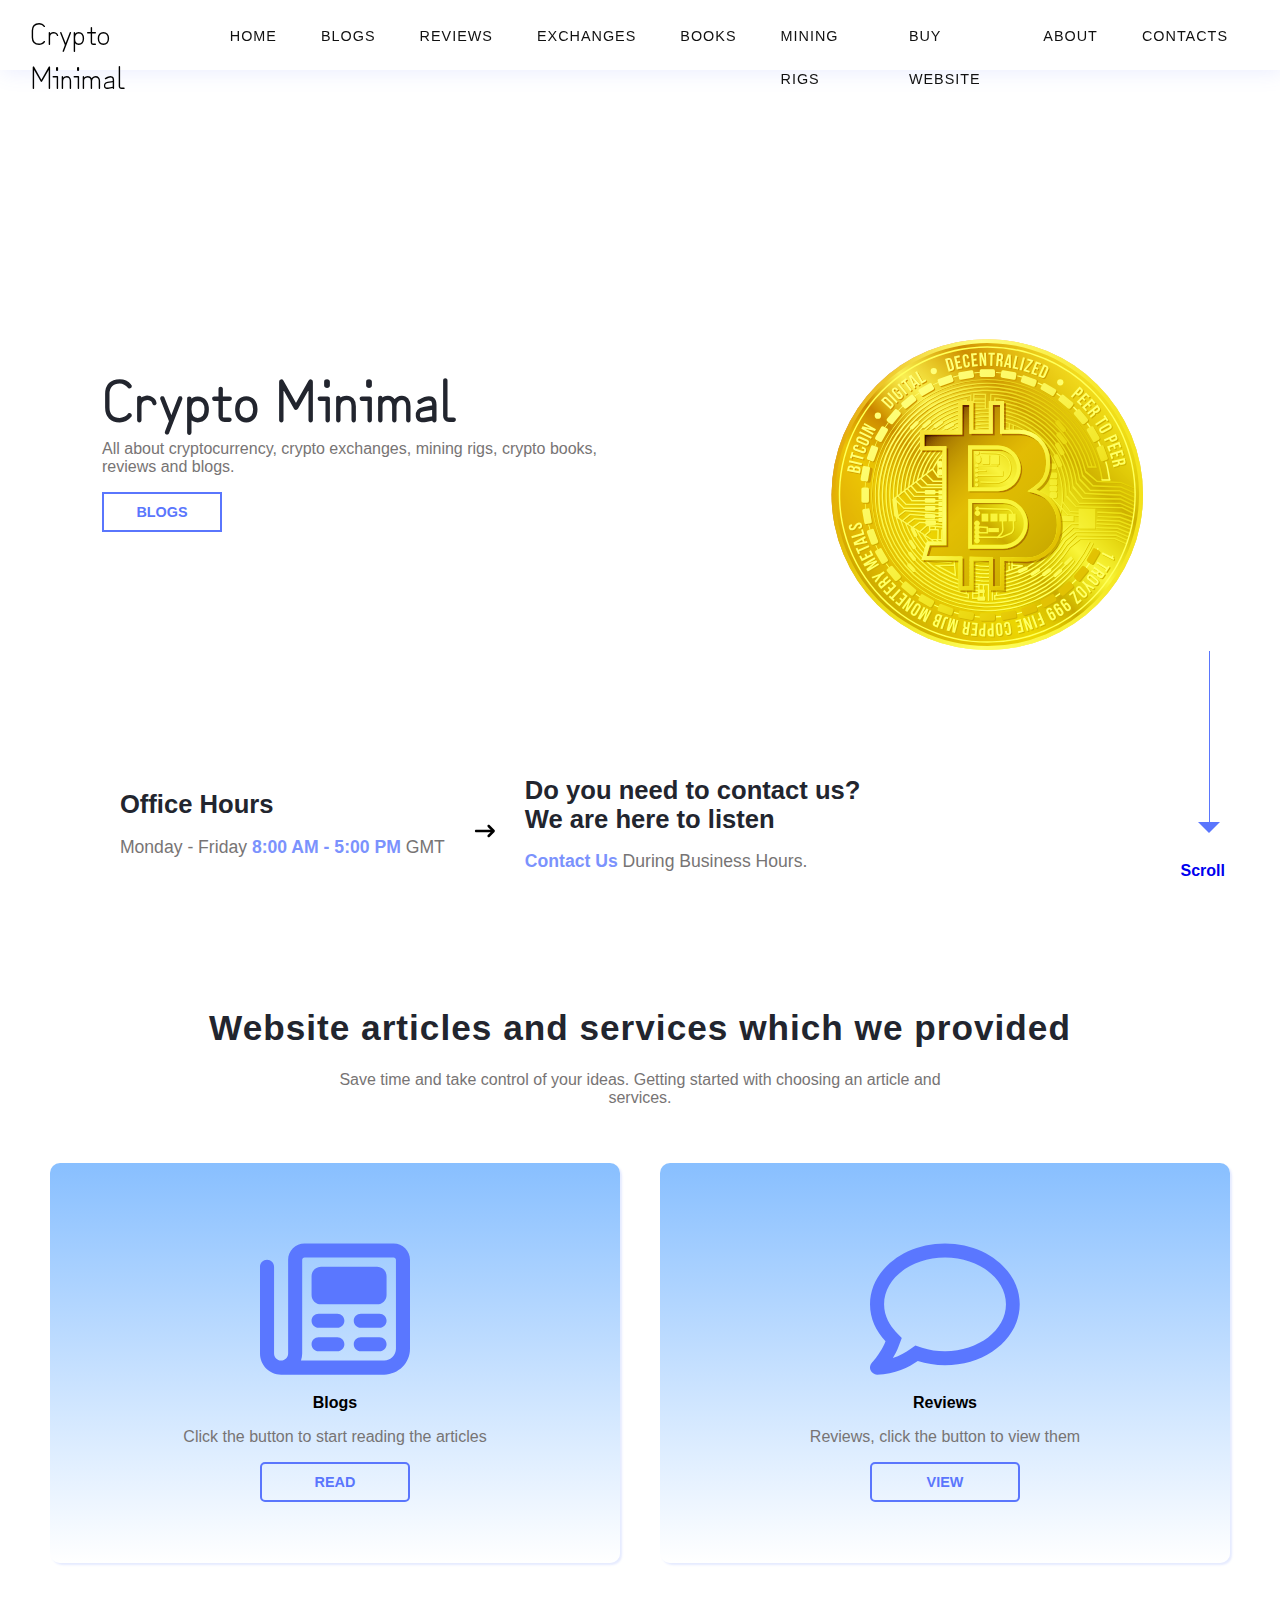
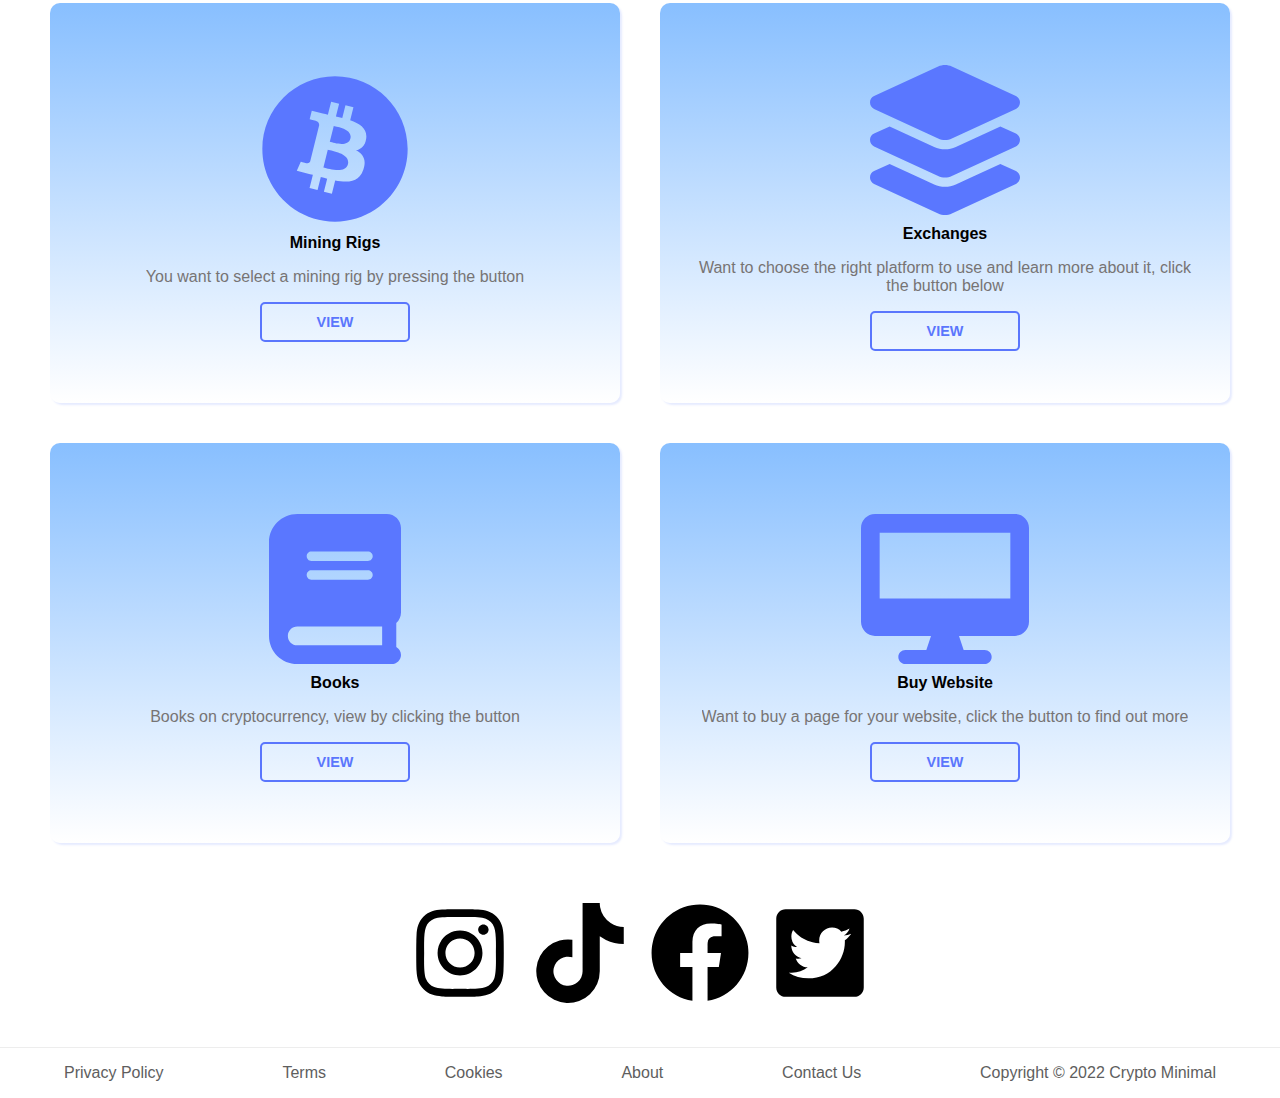
<file: index.html>
<!DOCTYPE html>
<html lang="en">

<head>
    <meta charset="UTF-8">
    <meta http-equiv="X-UA-Compatible" content="IE=edge">
    <meta name="viewport" content="width=device-width, initial-scale=1.0">
    <title>Crypto Minimal</title>
    <link rel="stylesheet" href="./assets/css/style.css">
    <link rel="preconnect" href="https://fonts.googleapis.com">
    <link rel="preconnect" href="https://fonts.gstatic.com" crossorigin>
    <link href="https://fonts.googleapis.com/css2?family=Staatliches&family=Zen+Kurenaido&display=swap"
        rel="stylesheet">
</head>

<body>
    <section class="main">
        <!-- navigation -->
        <nav>
            <!-- logo -->
            <a href="#" class="logo zen-kurinaido">Crypto Minimal</a>
            <!-- menu button -->
            <input class="menu-button" type="checkbox" id="menu-button" />
            <label class="menu-icon" for="menu-button">
                <span class="nav-icon"></span>
            </label>
            <!-- menu -->
            <ul class="menu">
                <li><a href="index.html">Home</a></li>
                <li><a href="#">Blogs</a></li>
                <li><a href="#">Reviews</a></li>
                <li><a href="#">Exchanges</a></li>
                <li><a href="#">Books</a></li>
                <li><a href="#">Mining Rigs</a></li>
                <li><a href="#">Buy Website</a></li>
                <li><a href="about.html">About</a></li>
                <li><a href="contacts.html">Contacts</a></li>
            </ul>
        </nav>
        <!-- main content -->
        <div class="home-content">
            <!-- text -->
            <div class="home-text">
                <h1>Crypto Minimal</h1>
                <p>All about cryptocurrency, crypto exchanges, mining rigs, crypto books, reviews and blogs.</p>
                <!-- login button -->
                <a href="#" class="main-login">Blogs</a>
            </div>
            <!-- img -->
            <div class="home-img">
                <img src="./assets/img/crypto-minimal-btc-without-shadow.svg" alt="crypto-minimal-btc">
            </div>
        </div>
        <!-- timing -------------->
        <div class="timing">
            <!-- office time -->
            <div class="office-time">
                <h3>Office Hours</h3>
                <p>Monday - Friday <strong> 8:00 AM - 5:00 PM </strong>GMT</p>
            </div><span><img src="./assets/img/arrow-right-long-solid.svg" alt="arrow" width="40px"
                    height="20px"></span>
            <!-- office contact  -->
            <div class="office-number">
                <h3>Do you need to contact us? <br>We are here to listen</h3>
                <a href="#">
                    <p><strong> Contact Us </strong> During Business Hours.</p>
                </a>
            </div>
        </div>
        <!-- arrow -->
        <a href="#services">
            <div class="arrow"></div>
            <span class="scroll">Scroll</span>
        </a>
    </section>
    <!-- services ----------- -->
    <section class="services">
        <!-- heading -->
        <div class="services-heading" id="services">
            <h2>Website articles and services which we provided</h2>
            <p>Save time and take control of your ideas. Getting started with choosing an article and services.</p>
        </div>
        <!-- box container -->
        <div class="box-container">
            <!-- box 1 -->
            <div class="box">
                <img src="./assets/img/newspaper-regular.svg" alt="read-blogs">
                <strong>Blogs</strong>
                <p>Click the button to start reading the articles</p>
                <!-- button -->
                <a href="#">Read</a>
            </div>
            <!-- box 2 -->
            <div class="box">
                <img src="./assets/img/comment-regular.svg" alt="reviews">
                <strong>Reviews</strong>
                <p>Reviews, click the button to view them</p>
                <!-- button -->
                <a href="#">View</a>
            </div>
            <!-- box 3 -->
            <div class="box">
                <img src="./assets/img/bitcoin-brands.svg" alt="mining-rigs">
                <strong>Mining Rigs</strong>
                <p>You want to select a mining rig by pressing the button</p>
                <!-- button -->
                <a href="#">View</a>
            </div>
            <!-- box 4 -->
            <div class="box">
                <img src="./assets/img/layer-group-solid.svg" alt="exchanges">
                <strong>Exchanges</strong>
                <p>Want to choose the right platform to use and learn more about it, click the button below</p>
                <!-- button -->
                <a href="#">View</a>
            </div>
            <!-- box 5 -->
            <div class="box">
                <img src="./assets/img/book-solid.svg" alt="books">
                <strong>Books</strong>
                <p>Books on cryptocurrency, view by clicking the button</p>
                <!-- button -->
                <a href="#">View</a>
            </div>
            <!-- box 6 -->
            <div class="box">
                <img src="./assets/img/desktop-solid.svg" alt="buy-website">
                <strong>Buy Website</strong>
                <p>Want to buy a page for your website, click the button to find out more</p>
                <!-- button -->
                <a href="#">View</a>
            </div>
        </div>
    </section>
    <section class="social-media">
        <!-- social media -->
        <ul class="media">
            <li class="instagram">
                <a href="#"><img src="./assets/img/instagram-brands.svg" alt="instagram" height="100px"
                        width="100px"></a>
            </li>
            <li class="tiktok">
                <a href="#"><img src="./assets/img/tiktok-brands.svg" alt="tiktok" height="100px" width="100px"></a>
            </li>
            <li class="facebook">
                <a href="#"><img src="./assets/img/facebook-brands.svg" alt="facebook" height="100px" width="100px"></a>
            </li>
            <li class="twitter">
                <a href="#"><img src="./assets/img/twitter-square-brands.svg" alt="twitter" height="100px"
                        width="100px"></a>
            </li>
        </ul>
    </section>
    <!-- footer -------------->
    <footer>
        <a href="#">Privacy Policy</a>
        <a href="#">Terms</a>
        <a href="#">Cookies</a>
        <a href="#">About</a>
        <a href="#">Contact Us</a>
        <p>Copyright &copy; 2022 Crypto Minimal</p>
    </footer>
</body>

</html>
</file>
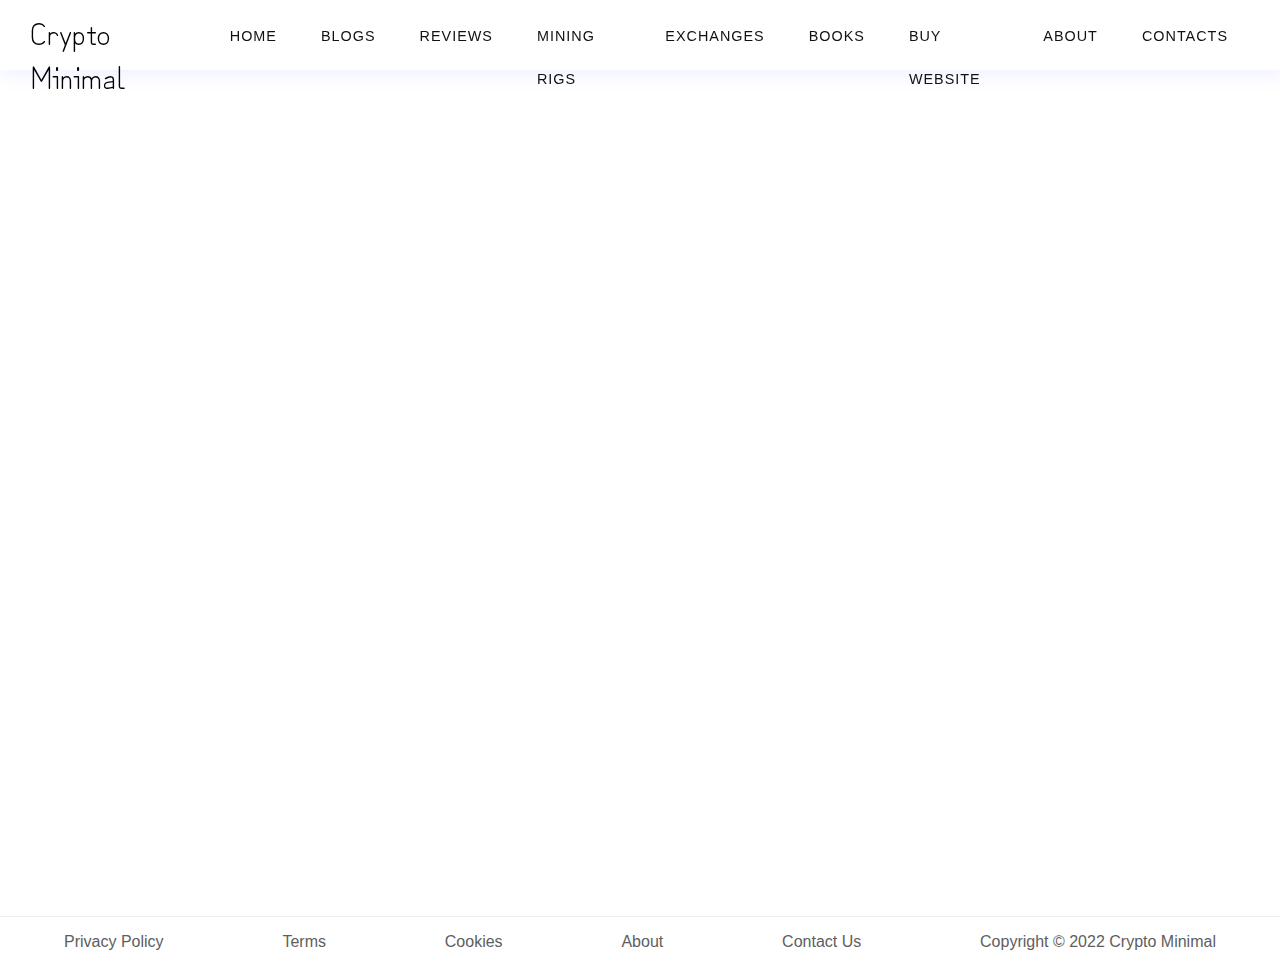
<file: about.html>
<!DOCTYPE html>
<html lang="en">
<head>
    <meta charset="UTF-8">
    <meta http-equiv="X-UA-Compatible" content="IE=edge">
    <meta name="viewport" content="width=device-width, initial-scale=1.0">
    <title>Crypto Minimal - About</title>
    <link rel="stylesheet" href="./assets/css/style.css">
    <link rel="preconnect" href="https://fonts.googleapis.com">
<link rel="preconnect" href="https://fonts.gstatic.com" crossorigin>
<link href="https://fonts.googleapis.com/css2?family=Staatliches&family=Zen+Kurenaido&display=swap" rel="stylesheet">
</head>
<body>
    <section class="main">
        <!-- navigation -->
        <nav>
                <!-- logo -->
                <a href="#" class="logo zen-kurinaido">Crypto Minimal</a>
                <!-- menu button -->
                <input class="menu-button" type="checkbox" id="menu-button"/>
                <label class="menu-icon" for="menu-button">
                    <span class="nav-icon"></span>
                </label>
                <!-- menu -->
                <ul class="menu">
                    <li><a href="index.html">Home</a></li>
                    <li><a href="#">Blogs</a></li>
                    <li><a href="#">Reviews</a></li>
                    <li><a href="#">Mining Rigs</a></li>
                    <li><a href="#">Exchanges</a></li>
                    <li><a href="#">Books</a></li>
                    <li><a href="#">Buy Website</a></li>
                    <li><a href="about.html">About</a></li>
                    <li><a href="contacts.html">Contacts</a></li> 
                </ul>
        </nav>
        <div>
            <p>Aprasyti projekta ir del ko jis buvo sukurtas</p>
        </div>
    </section>
    
    <footer>
        <a href="#">Privacy Policy</a>
        <a href="#">Terms</a>
        <a href="#">Cookies</a>
        <a href="#">About</a>
        <a href="#">Contact Us</a>
        <p>Copyright &copy; 2022 Crypto Minimal</p>
    </footer>
</body>
</html>
</file>
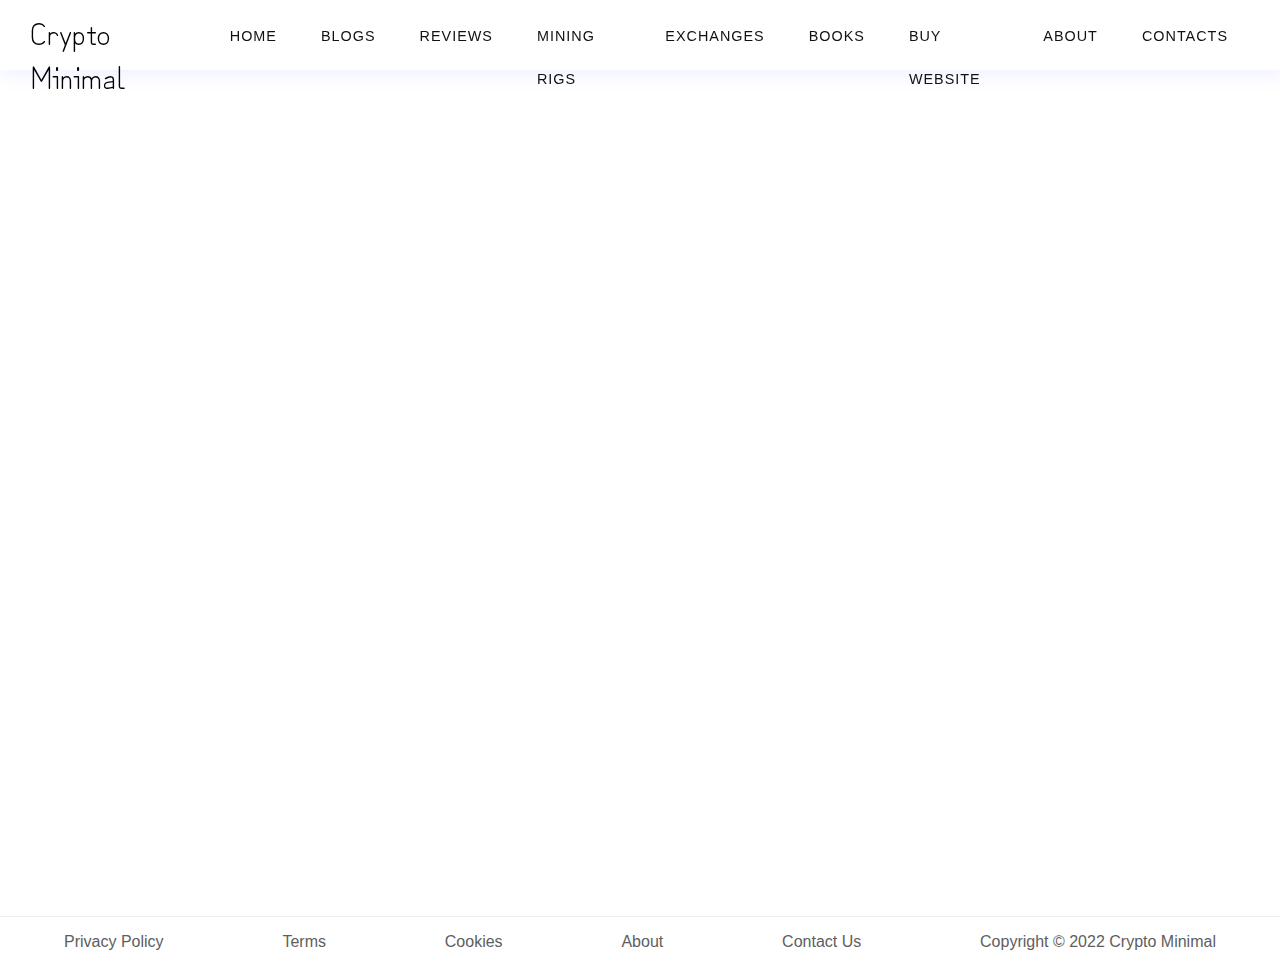
<file: contacts.html>
<!DOCTYPE html>
<html lang="en">
<head>
    <meta charset="UTF-8">
    <meta http-equiv="X-UA-Compatible" content="IE=edge">
    <meta name="viewport" content="width=device-width, initial-scale=1.0">
    <title>Crypto Minimal - Contacts</title>
    <link rel="stylesheet" href="./assets/css/style.css">
    <link rel="preconnect" href="https://fonts.googleapis.com">
<link rel="preconnect" href="https://fonts.gstatic.com" crossorigin>
<link href="https://fonts.googleapis.com/css2?family=Staatliches&family=Zen+Kurenaido&display=swap" rel="stylesheet">
</head>
<body>
    <section class="main">
        <!-- navigation -->
        <nav>
                <!-- logo -->
                <a href="#" class="logo zen-kurinaido">Crypto Minimal</a>
                <!-- menu button -->
                <input class="menu-button" type="checkbox" id="menu-button"/>
                <label class="menu-icon" for="menu-button">
                    <span class="nav-icon"></span>
                </label>
                <!-- menu -->
                <ul class="menu">
                    <li><a href="index.html">Home</a></li>
                    <li><a href="#">Blogs</a></li>
                    <li><a href="#">Reviews</a></li>
                    <li><a href="#">Mining Rigs</a></li>
                    <li><a href="#">Exchanges</a></li>
                    <li><a href="#">Books</a></li>
                    <li><a href="#">Buy Website</a></li>
                    <li><a href="about.html">About</a></li>
                    <li><a href="contacts.html">Contacts</a></li> 
                </ul>
        </nav>
        <div>
            <p>susikurti contactu forma</p>
        </div>
    </section>
    <footer>
        <a href="#">Privacy Policy</a>
        <a href="#">Terms</a>
        <a href="#">Cookies</a>
        <a href="#">About</a>
        <a href="#">Contact Us</a>
        <p>Copyright &copy; 2022 Crypto Minimal</p>
    </footer>
</body>
</html>
</file>
<file: assets/css/style.css>
* {
    box-sizing: border-box;
}

html {
    scroll-behavior: smooth;
}

.zen-kurinaido {
    font-family: 'Zen Kurenaido', sans-serif;
}

body {
   margin: 0px;
   padding: 0px;
   font-family: 'Calibri', sans-serif; 
}

ul {
    list-style: none;
}

a {
    text-decoration: none;
}

.main {
    width: 100%;
    height: 100vh;
    background-image: url();
    background-size: cover;
    background-position: top left;
    position: relative;
}

.logo {
    height: 50px;
    font-size: 30px;
    font-weight: 00;
    color: black;
}

nav {
    display: flex;
    align-items: center;
    justify-content: space-around;
    padding: 10px 30px;
    background-color: #fff;
    box-shadow: 2px 2px 20px rgba(90, 118, 253, 0.13);
    z-index: 1;
    width: 100%;
    position: fixed;
    left: 0px;
    top: 0px;
}

nav ul {
    display: flex;
    margin: 0px;
    padding: 0px;
}

nav ul li a {
    height: 40px;
    line-height: 43px;
    margin: 0px;
    padding: 0px 22px;
    display: flex;
    font-size: 0.9rem;
    text-transform: uppercase;
    font-weight: 400;
    color: #111;
    letter-spacing: 1px;
}

nav ul li a:hover {
    background-color: #5a76fd;
    color: #fff;
    box-shadow: 5px 10px 30px rgba(90, 118, 253, 0.5);
    transition: all ease 0.2s;
}

.home-content {
    display: flex;
    justify-content: space-around;
    align-items: center;
    position: absolute;
    left: 50%;
    top: 50%;
    transform: translate(-50%, -50%);
    width: 90%;
}

.home-img {
    width: 500px;
    height: 400px;
    margin: 20px;
}

.home-img img {
    width: 100%;
    height: 100%;
    object-fit: contain;
    object-position: center;
}

.home-text {
    width: 500px;
    margin: 20px;
}

.home-text h1 {
    font-family: 'Zen Kurenaido', sans-serif;
    font-size: 3.5rem;
    line-height: 55px;
    color: #22252e;
    letter-spacing: 1px;
    font-weight: 700;
    margin: 0px;
}

.home-text p {
    font-size: 1rem;
    color: #777474;
}

.main-login {
    width: 120px;
    height: 40px;
    display: flex;
    justify-content: center;
    align-items: center;
    color: rgb(90, 118, 253);
    border: 2px solid #5a76fd;
    text-transform: uppercase;
    font-weight: 600;
    font-size: 0.9rem;
}

.main-login:hover {
    background-color: #5a76fd;
    color: #fff;
    transition: all ease 0.3s;
    box-shadow: 5px 10px 30px rgba(90, 118, 253, 0.5);
}

.timing {
    position: absolute;
    left: 20%;
    bottom: 10px;
    transform: translateX(-20%);
    display: flex;
    justify-content: space-around;
    align-items: center;
}

.office-time, 
.office-number {
    margin: 0px 20px;
}

.office-time h3, 
.office-number h3 {
    font-weight: 700;
    color: #22252e;
    font-size: 1.6rem;
    margin: 0px;
}

.office-time p, 
.office-number p {
    color: #777474;
    font-size: 1.1rem;
}

.office-time strong,
.office-number strong {
    color: #7b92fd;
    font-weight: 700;
}

.arrow {
    align-self: end;
    width: 50%;
    border-right: 1px solid #5a76fd;
    height: 20%;
    margin-bottom: 4em;
    position: absolute;
    bottom: 5px;
    right: 70px;
    animation: arrow-animation ease 1.5s;
}

.arrow::after {
    content: '';
    position: absolute;
    width: 0;
    height: 0;
    border-style: solid;
    border-width: 11px 11px 0px 11px;
    border-color: #5a76fd transparent transparent transparent;
    right: -0.7em;
    bottom: -2px;
}

.scroll {
    position: absolute;
    bottom: 20px;
    right: 55px;
    font-weight: 600;
}

@keyframes arrow-animation {
    0% {
        bottom: 70px;
        opacity: 0.2;
    }
    100% {
        bottom: 5px;
        opacity: 1;
    }
}

.services {
    /* background-image: url("/crypto-project/assets/img/asfdasd.jpg"); */
    background-size: 1000px;
    background-position: center;
}

.services-heading {
    padding-top: 100px;
    display: flex;
    justify-content: center;
    align-items: center;
    text-align: center;
    flex-direction: column;
}

.services-heading h2 {
    line-height: 55px;
    font-size: 2.2rem;
    color: #22252e;
    letter-spacing: 1px;
    font-weight: 700;
    margin: 0px;
}

.services-heading p {
    font-size: 1rem;
    color: #777474;
    width: 50%;
}

.box-container {
    display: flex;
    justify-content: center;
    align-items: center;
    flex-wrap: wrap;
    margin: 20px 30px;
}

.box {
    display: flex;
    flex-direction: column;
    justify-content: center;
    align-items: center;
    width: 500px;
    height: 400px;
    text-align: center;
    box-shadow: 2px 2px 2px rgba(90, 118, 253, 0.15);
    border-radius: 10px;
    /* background-color: rgb(241 235 235 / 31%); */
    background: linear-gradient(to top, rgba(255, 255, 255, 0.5),rgb(136, 191, 255)); 
    margin: 20px;
    flex-grow: 1;
}

.box img {
    height: 150px;
    margin: 10px;
    filter: invert(69%) sepia(100%) saturate(7527%) hue-rotate(235deg) brightness(160%) contrast(223%);
}

.box font {
    font-size: 1.5rem;
    color: #22252e;
    letter-spacing: 1px;
    font-weight: 700;
}

.box p {
    font-size: 1rem;
    color: #777474;
    display: block;
    display: -webkit-box;
    -webkit-line-clamp: 3;
    -webkit-box-orient: vertical;
    overflow: hidden;
    text-overflow: ellipsis;
    max-width: 500px;
}

.box a {
    width: 150px;
    height: 40px;
    display: flex;
    justify-content: center;
    align-items: center;
    border: 2px solid #5a76fd;
    text-transform: uppercase;
    margin: auto;
    border-radius: 5px;
    font-weight: 600;
    font-size: 0.9rem;
    color: #5a76fd;
    margin: 0px;
}

.box a:hover {
    background-color: #5a76fd;
    color: #fff;
    box-shadow: 5px 10px 30px rgba(90, 118, 253, 0.5);
    transition: all ease 0.3s;
}

.social-media {
    display: flex;
    justify-content: center;
    align-items: center;
    flex-wrap: wrap;
    margin: 20px 500px;
}

.media {
    display: flex;
    flex-direction: row;
    justify-content: space-between;
    align-items: center;
    text-align: center;
    background-color: rgb(255, 255, 255);
    margin: 5px;
    flex-grow: 1;
    align-content: center;
    padding: 5px;
} 

.media li {
    padding: 5px;
    margin: 5px;
    transition: 0.3s;
    border-radius: 15%;
}

.media li:hover a {
    filter: invert(1);
} 

/* .media ul:hover, li:hover {
    background-color: #5a76fd;
    color: #fff;
    box-shadow: 5px 10px 30px rgba(90, 118, 253, 0.5);
    transition: all ease 0.3s;
} */


.instagram:hover {
    color: #fff;
    box-shadow: 5px 10px 30px rgba(90, 118, 253, 0.5);
    transition: all ease 0.3s;
    background:linear-gradient(45deg, #405de6, #5851db, #833ab4, #c13584, #e1306c, #fd1d1d);
} 

.tiktok:hover {
    color: #fff;
    box-shadow: 5px 10px 30px rgba(90, 118, 253, 0.5);
    transition: all ease 0.3s;
    border-radius: 15%;
    background-color: rgba(238, 29, 82, 1);
}

.facebook:hover {
    background:linear-gradient(120deg, #3b5998, #FFFFFF);
    color: #fff;
    box-shadow: 5px 10px 30px rgba(90, 118, 253, 0.5);
    transition: all ease 0.3s;
    border-radius: 15%;
}

.twitter:hover {
    color: #fff;
    box-shadow: 5px 10px 30px rgba(90, 118, 253, 0.5);
    transition: all ease 0.3s;
    border-radius: 15%;
    background:linear-gradient(45deg, #66757f, #00ACEE, #36D8FF, #f5f8fa, #ffffff);
}

footer {
    width: 100%;
    display: flex;
    justify-content: space-between;
    align-items: center;
    padding: 0px 5%;
    border-top: 1px solid rgba(167, 167, 167, 0.2);
}

footer a,
footer p {
    color: #5e5e5e;
}

nav .menu-button {
    display: none;
}

.home-img {
    -webkit-animation: action 1s infinite  alternate;
    animation: action 1s infinite  alternate;
}

@-webkit-keyframes action {
    0% { transform: translateY(0); }
    100% { transform: translateY(-10px); }
}

@keyframes action {
    0% { transform: translateY(0); }
    100% { transform: translateY(-10px); }
}

@media (max-width:1100px) {
    nav {
        justify-content: space-between;
        height: 65px;
    }

    .menu {
        display: none;
        position: absolute;
        top: 65px;
        left: 0px;
        background-color: #fff;
        border-bottom: 4px solid #5a76fd;
        width: 100%;
    }

    .menu li {
        width: 100%;
    }

    nav .menu li a {
        width: 100%;
        height: 40px;
        justify-content: center;
        align-items: center;
        margin: 0px;
        padding: 25px;
        border: 1px solid rgba(38, 38, 38, 0.03);
    }

    nav .menu-icon {
        cursor: pointer;
        float: right;
        padding: 28px 20px;
        position: relative;
        user-select: none;
    }

    nav .menu-icon .nav-icon {
        background-color: #333333;
        display: block;
        height: 2px;
        position: relative;
        transition: background 0.2s ease-out;
        width: 18px;
    }

    nav .menu-icon .nav-icon:before,
    nav .menu-icon .nav-icon:after {
        background: #333333;
        content: '';
        display: block;
        height: 100%;
        position: absolute;
        transition: all ease-out 0.2s;
        width: 100%;

    }

    nav .menu-icon .nav-icon:before {
        top: 5px;
    } 

    nav .menu-icon .nav-icon:after {
        top: -5px;
    }

    nav .menu-button:checked ~ .menu-icon .nav-icon {
        background: transparent;
    }

    nav .menu-button:checked ~ .menu-icon .nav-icon:before {
        transform: rotate(-45deg);
        top: 0;
    }

    nav .menu-button:checked ~ .menu-icon .nav-icon:after {
        transform: rotate(45deg);
        top: 0;
    }

    nav .menu-button {
        display: none;
    }

    nav .menu-button:checked ~ .menu {
        display: block;
    }

    .home-img {
        display: none;
    }

    .home-text {
        width: 100%;
        justify-content: center;
        align-items: center;
        display: flex;
        flex-direction: column;
        height: 45vh;
        background-color: rgb(123 146 253 / 58%);
        margin: 0px;
    }

    .home-content {
        width: 100%;
        margin: 0px;
        position: static;
        transform: translate(0px, 70px);
        background-image: url("../img/crypto-minimal-btc-without-shadow.svg");
        background-repeat: no-repeat;
        background-size: cover;
        background-position: top right;
        box-shadow: 2px 2px 30px rgba(90, 118, 253, 0.15);
    }

    .home-text h1 {
        color: #fff;
        padding: 0px 20px;
        font-size: 2.5rem;
    }

    .home-text p {
        color: rgba(255, 255, 255, 0.85);
        margin: 10px 0px 20px 0px;
        width: 50%;
    }

    .arrow {
        height: 70px;
    }

    .main {
        background-size: 500px;
    }

    .timing, .arrow, .scroll {
        bottom: 40px;

    }
}

@media (max-width:720px) {
    
    .home-text p {
        font-size: 25px;
        text-align: center;
    }

    .office-number,
    .office-time {
        flex-grow: 1;
        margin: 10px;
    }

    .office-number h3,
    .office-time h3 {
        font-size: 1rem;
    }

    .office-time p,
    .office-number p {
        font-size: 0.8rem;
    }

    .arrow, .scroll {
        display: none;
    }

    .home-content h1 {
        font-size: 1.9rem;
        padding: 10px 10px;
        line-height: 30px;
    }

    .timing {
        width: 100%;
        flex-wrap: wrap;
        margin: 0px;
        padding: 0px 20px;
    }

    .services-heading {
        margin: 20px;
    }

    .services-heading h2 {
        font-size: 1.7rem;
        line-height: 40px;
    }

    .services-heading p {
        width: 100%;
    }

    .box {
        width: 100%;
        margin: 20px 0px !important;
        padding: 0px 20px;
        flex-grow: 1;
    }

    .box img {
        height: 100px;
        width: 100%;
        object-fit: contain;
    }

    .social-media {
        width: 100%;
        margin: 20px 0px !important;
        padding: 0px 20px;
        flex-grow: 1;
    }

    .media {
        height: 100px;
        width: 100%;
        object-fit: contain;
    }

    footer p, a {
        font-size: 0.9rem;
        text-align: center;
    }

    footer {
        padding: 0px 10px;
    }
}
</file>
